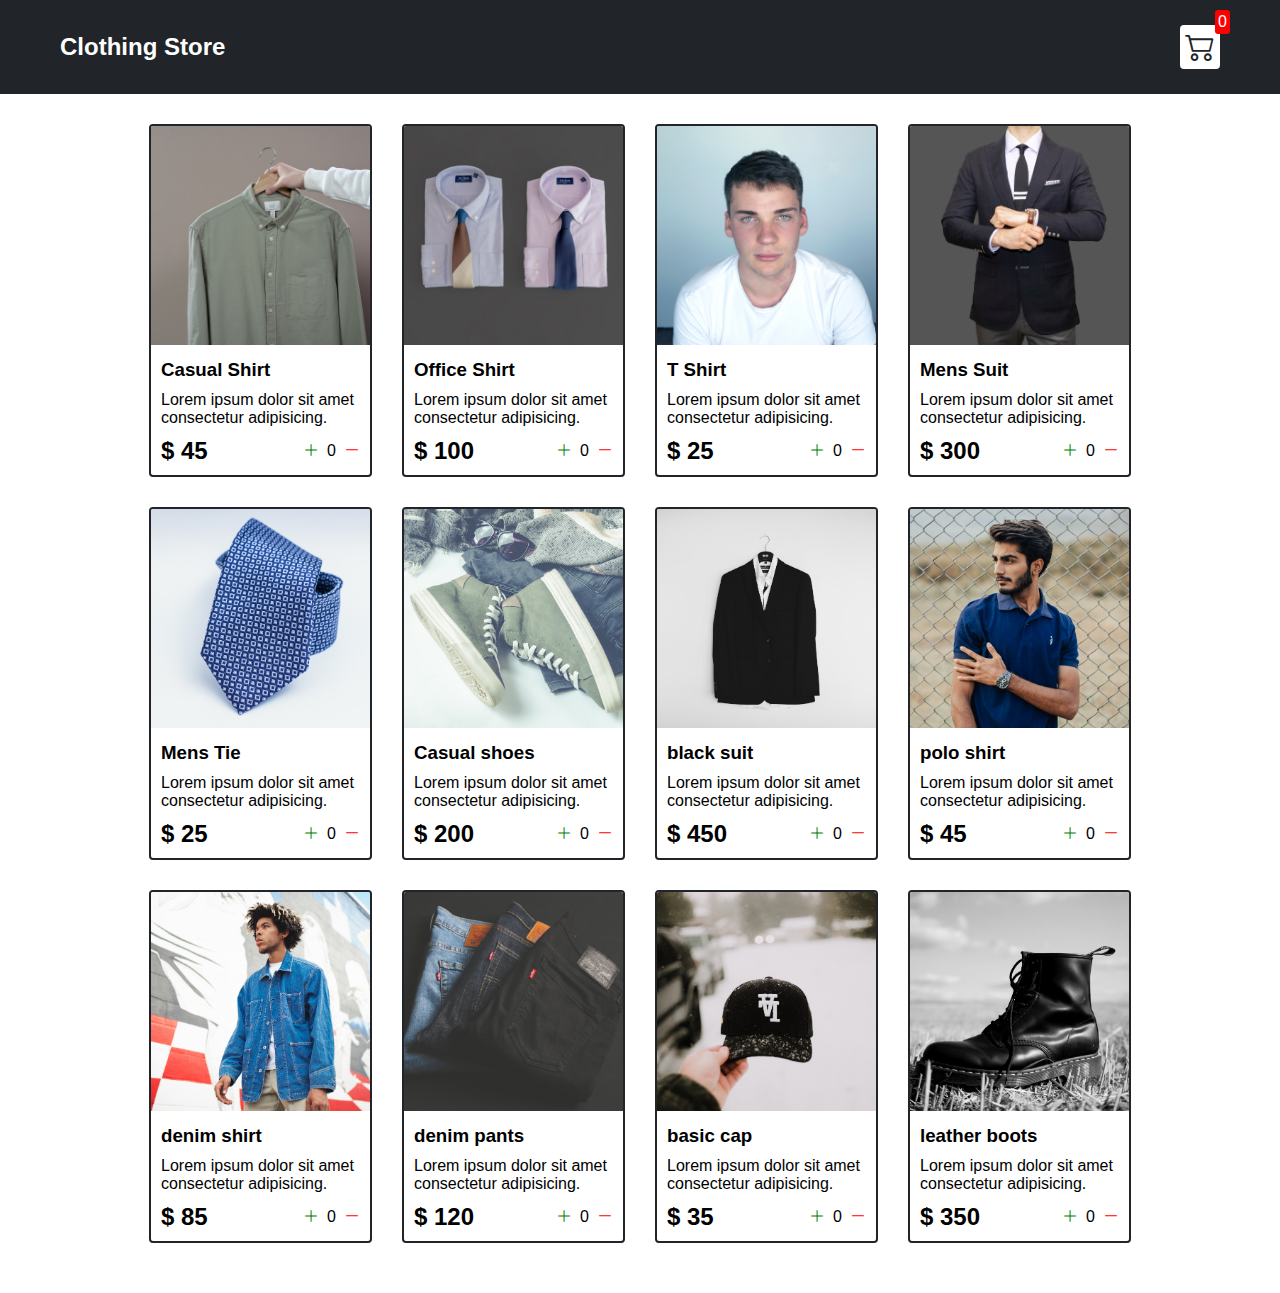
<file: index.html>
<!DOCTYPE html>
<html lang="en">
<head>
    <meta charset="UTF-8">
    <meta http-equiv="X-UA-Compatible" content="IE=edge">
    <meta name="viewport" content="width=device-width, initial-scale=1.0">
    <title>Clothing Store</title>
    <!-- bootstrap icon link -->
    <link rel="stylesheet" href="https://cdn.jsdelivr.net/npm/bootstrap-icons@1.9.1/font/bootstrap-icons.css">

    <link rel="stylesheet" href="src/style.css">
</head>
<body>
    <div class="navbar">
        <a href="index.html"><h2>Clothing Store</h2></a>
        
        <a href="./cart.html">
            <div class="cart">
                <i class="bi bi-cart2"></i>
                <div id="cartAmount" class="cartAmount">0</div>
            </div>
        </a>
    </div>

    <div class="shop" id="shop">

        

    </div>
</body>
<script src="src/Data.js"></script>
<script src="src/main.js"></script>
</html>
</file>
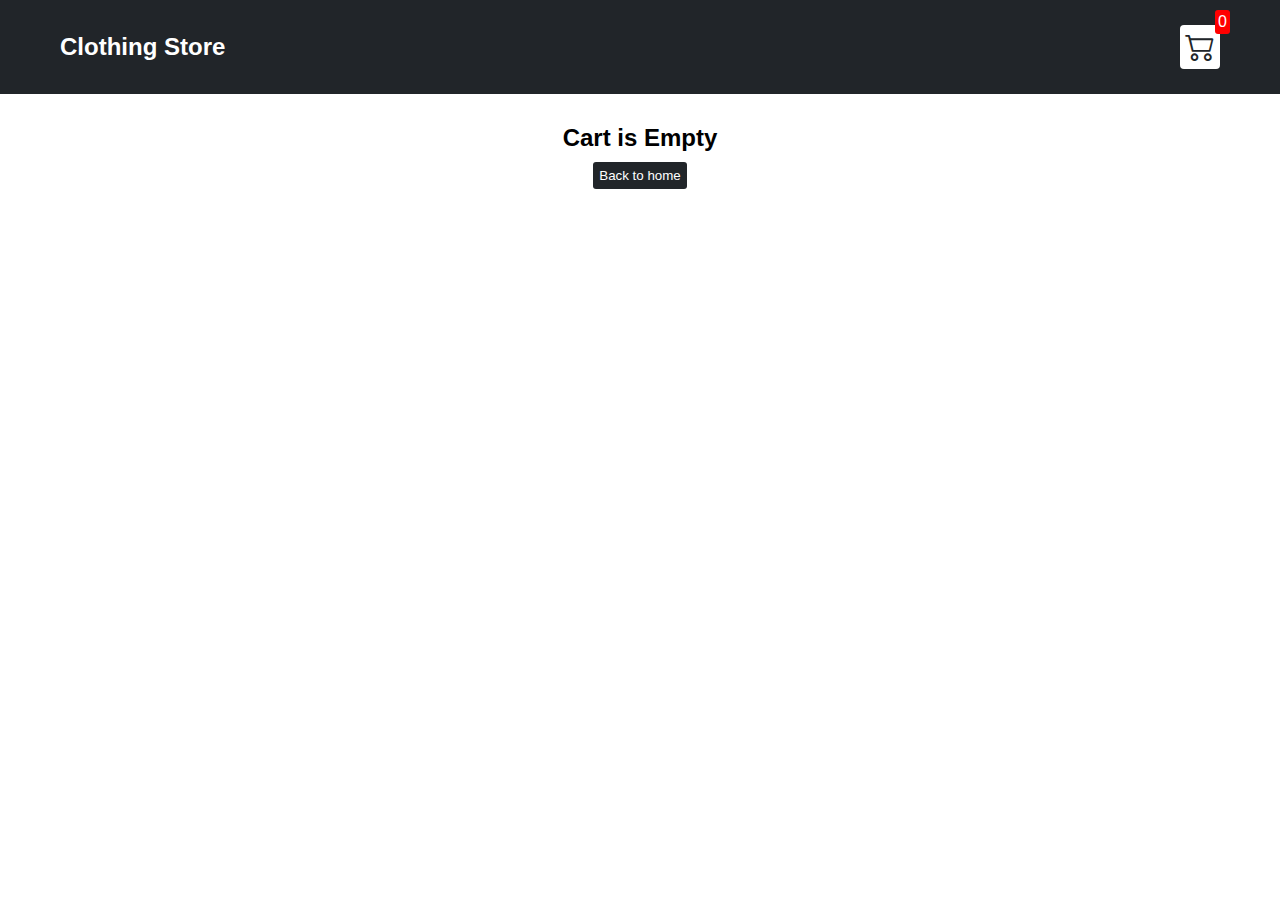
<file: cart.html>
<!DOCTYPE html>
<html lang="en">
<head>
    <meta charset="UTF-8">
    <meta http-equiv="X-UA-Compatible" content="IE=edge">
    <meta name="viewport" content="width=device-width, initial-scale=1.0">
    <title>Clothing Store</title>
    <!-- bootstrap icon link -->
    <link rel="stylesheet" href="https://cdn.jsdelivr.net/npm/bootstrap-icons@1.9.1/font/bootstrap-icons.css">
    
    <link rel="stylesheet" href="src/style.css">
</head>
<body>

    <div class="navbar">
        <a href="index.html">
            <h2>Clothing Store</h2>
        </a>
    
        <a href="./cart.html">
            <div class="cart">
                <i class="bi bi-cart2"></i>
                <div id="cartAmount" class="cartAmount">0</div>
            </div>
        </a>
    </div>

    <div id="label" class="text-center"></div>

    <div class="shopping-cart" id="shopping-cart"></div>
    

    <script src="src/Data.js"></script>
    <script src="src/card.js"></script>

</body>
</html>
</file>
<file: src/style.css>
* {
    margin: 0;
    padding: 0;
    box-sizing: border-box;
}

body {
    font-family: sans-serif;
}

i {
    cursor: pointer;
}

a {
    text-decoration: none;
    color: #fff;
}

/** 
    ** !Navbar styles are here
**/

.navbar {
    display: flex;
    flex-direction: row;
    align-items: center;
    justify-content: space-between;
    background-color: #212529;
    color: #fff;
    padding: 25px 60px;
    margin-bottom: 30px;
}

.cart {
    background-color: #fff;
    color: #212529;
    padding: 5px;
    font-size: 30px;
    border-radius: 4px;
    position: relative;
}

.cartAmount {
    font-size: 16px;
    background-color: red;
    color: #fff;
    position: absolute;
    top: -15px;
    right: -10px;
    padding: 3px;
    border-radius: 3px;
    
}

/**
    * ! Shop items styles are here
**/

.shop {
    display: grid;
    grid-template-columns: repeat(4, 223px);
    gap: 30px;
    justify-content: center;
    margin-bottom: 50px;
}

@media (max-width: 1000px) {
    .shop {
        grid-template-columns: repeat(2, 223px);
    }
}

@media (max-width: 500px) {
    .shop {
        grid-template-columns: repeat(1, 223px);
    }
}

.item {
    border: 2px solid #212529;
    border-radius: 4px;
}

.item img {
    width: 100%;
    border-radius: 2px 2px 0 0;
}

.details {
    display: flex;
    flex-direction: column;
    padding: 10px;
    gap: 10px;
}

.price-quantity {
    display: flex;
    flex-direction: row;
    justify-content: space-between;
    align-items: center;
}

.buttons {
    display: flex;
    flex-direction: row;
    gap: 8px;
    font-size: 16px;
}

.bi-dash-lg {
    color: red;
}

.bi-plus-lg {
    color: green;
}

/**
* ! style rules for label and some buttons
**/

.text-center {
    text-align: center;
    margin-bottom: 20px;
}

.HomeBtn, .checkout, .removeAll {
    background-color: #212529;
    color: #fff;
    border: none;
    padding: 6px;
    border-radius: 3px;
    cursor: pointer;
    margin-top: 10px;
}

.checkout {
    background-color: green;
}

.removeAll {
    background-color: red;
}

.bi-x-lg {
    font-weight: bold;
    color: red;
}

/**
* ! style rules for shopping cart
**/

.shopping-cart {
    display: grid;
    grid-template-columns: repeat(1, 320px);
    justify-content: center;
    gap: 15px;
}

/**
* ! style rules for cart items
**/


.cart-item {
    border: 2px solid #212529;
    border-radius: 5px;
    display: flex;
}

.title-price-x {
    width: 195px;
    display: flex;
    justify-content: space-between;
    align-items: center;
}

.title-price {
    display: flex;
    align-items: center;
    gap: 10px;
}

.cart-item-price {
    background-color: #212529;
    color: #fff;
    border-radius: 4px;
    padding: 3px 6px;
}
</file>
